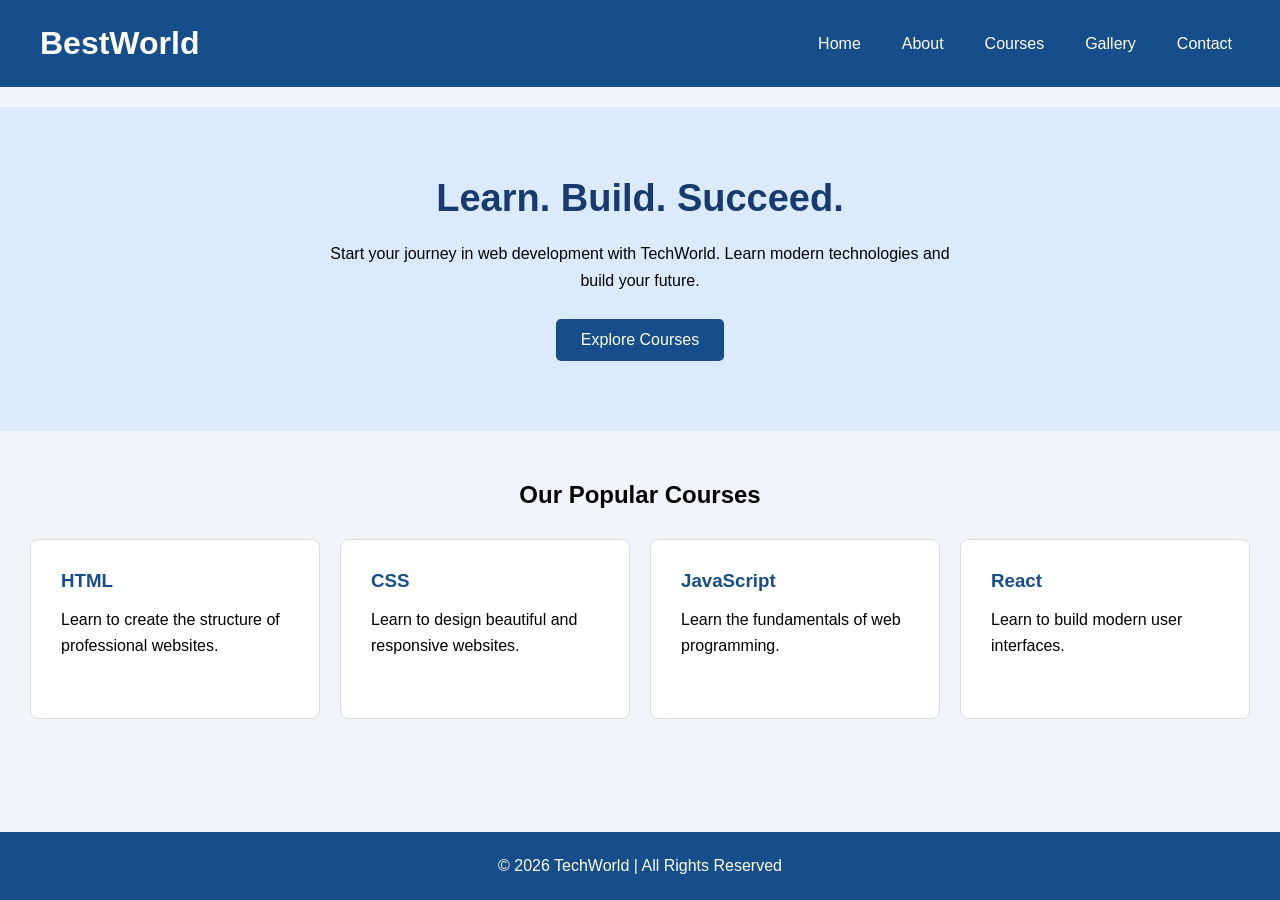
<file: index.html>
<!DOCTYPE html>
<html lang="en">
<head>
    <meta charset="UTF-8">
    <meta name="viewport"
          content="width=device-width, initial-scale=1.0">

    <title>TechWorld - Home</title>

    <link rel="stylesheet" href="style.css">
</head>

<body>

    <div class="container">


        <header class="header">

            <h1>BestWorld</h1>

            <nav>
                <a href="index.html">Home</a>
                <a href="about.html">About</a>
                <a href="courses.html">Courses</a>
                <a href="gallery.html">Gallery</a>
                <a href="contact.html">Contact</a>
            </nav>

        </header>

        

        <section class="hero">

            <h1>Learn. Build. Succeed.</h1>

            <p>
                Start your journey in web development
                with TechWorld. Learn modern technologies
                and build your future.
            </p>

            <a href="courses.html" class="btn">
                Explore Courses
            </a>

        </section>

        

        <main class="main">

            <h2>Our Popular Courses</h2>

            <div class="cards">

                <div class="card">
                    <h3>HTML</h3>
                    <p>
                        Learn to create the structure
                        of professional websites.
                    </p>
                </div>

                <div class="card">
                    <h3>CSS</h3>
                    <p>
                        Learn to design beautiful
                        and responsive websites.
                    </p>
                </div>

                <div class="card">
                    <h3>JavaScript</h3>
                    <p>
                        Learn the fundamentals
                        of web programming.
                    </p>
                </div>

                <div class="card">
                    <h3>React</h3>
                    <p>
                        Learn to build modern
                        user interfaces.
                    </p>
                </div>

            </div>

        </main>

        <footer class="footer">
            <p>
                © 2026 TechWorld |
                All Rights Reserved
            </p>
        </footer>

    </div>

</body>
</html>
</file>
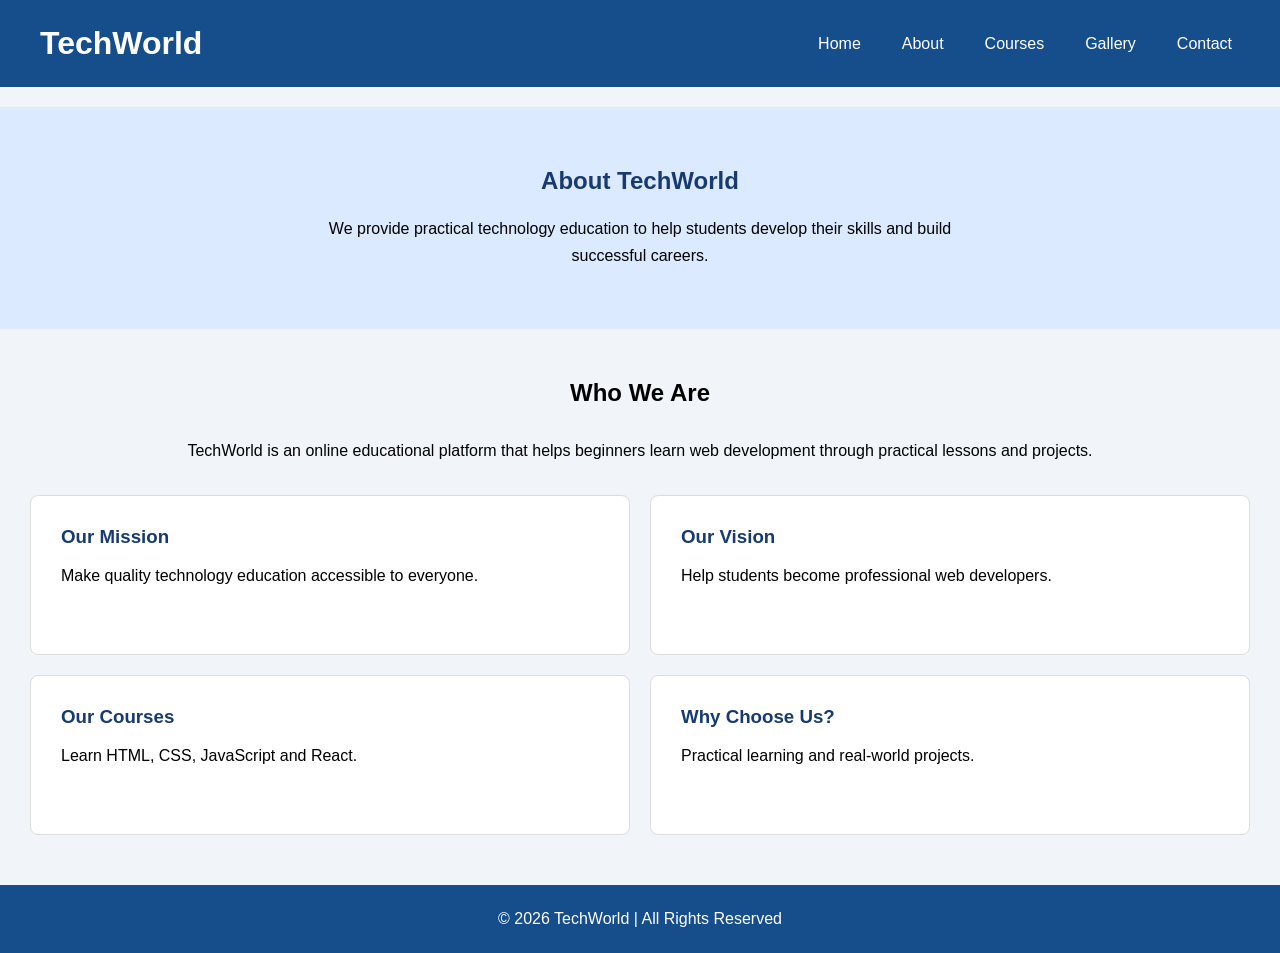
<file: about.html>
<!DOCTYPE html>
<html lang="en">
<head>
    <meta charset="UTF-8">
    <meta name="viewport"
          content="width=device-width, initial-scale=1.0">

    <title>TechWorld - Home</title>

    <link rel="stylesheet" href="style.css">
</head>

<body>

    <div class="container">


        <header class="header">

            <h1>TechWorld</h1>

            <nav>
                <a href="index.html">Home</a>
                <a href="about.html">About</a>
                <a href="courses.html">Courses</a>
                <a href="gallery.html">Gallery</a>
                <a href="contact.html">Contact</a>
            </nav>

        </header>

        <section class="about-hero">
    <h1>About TechWorld</h1>
    <p>
        We provide practical technology education
        to help students develop their skills
        and build successful careers.
    </p>
</section>

<main class="main">

    <h2>Who We Are</h2>

    <p class="about-text">
        TechWorld is an online educational platform
        that helps beginners learn web development
        through practical lessons and projects.
    </p>

    <div class="about-grid">

        <div class="about-card">
            <h3>Our Mission</h3>
            <p>
                Make quality technology education
                accessible to everyone.
            </p>
        </div>

        <div class="about-card">
            <h3>Our Vision</h3>
            <p>
                Help students become professional
                web developers.
            </p>
        </div>

        <div class="about-card">
            <h3>Our Courses</h3>
            <p>
                Learn HTML, CSS, JavaScript
                and React.
            </p>
        </div>

        <div class="about-card">
            <h3>Why Choose Us?</h3>
            <p>
                Practical learning and
                real-world projects.
            </p>
        </div>

    </div>

</main>

        <footer class="footer">
            <p>
                © 2026 TechWorld |
                All Rights Reserved
            </p>
        </footer>

    </div>

</body>
</html>
</file>
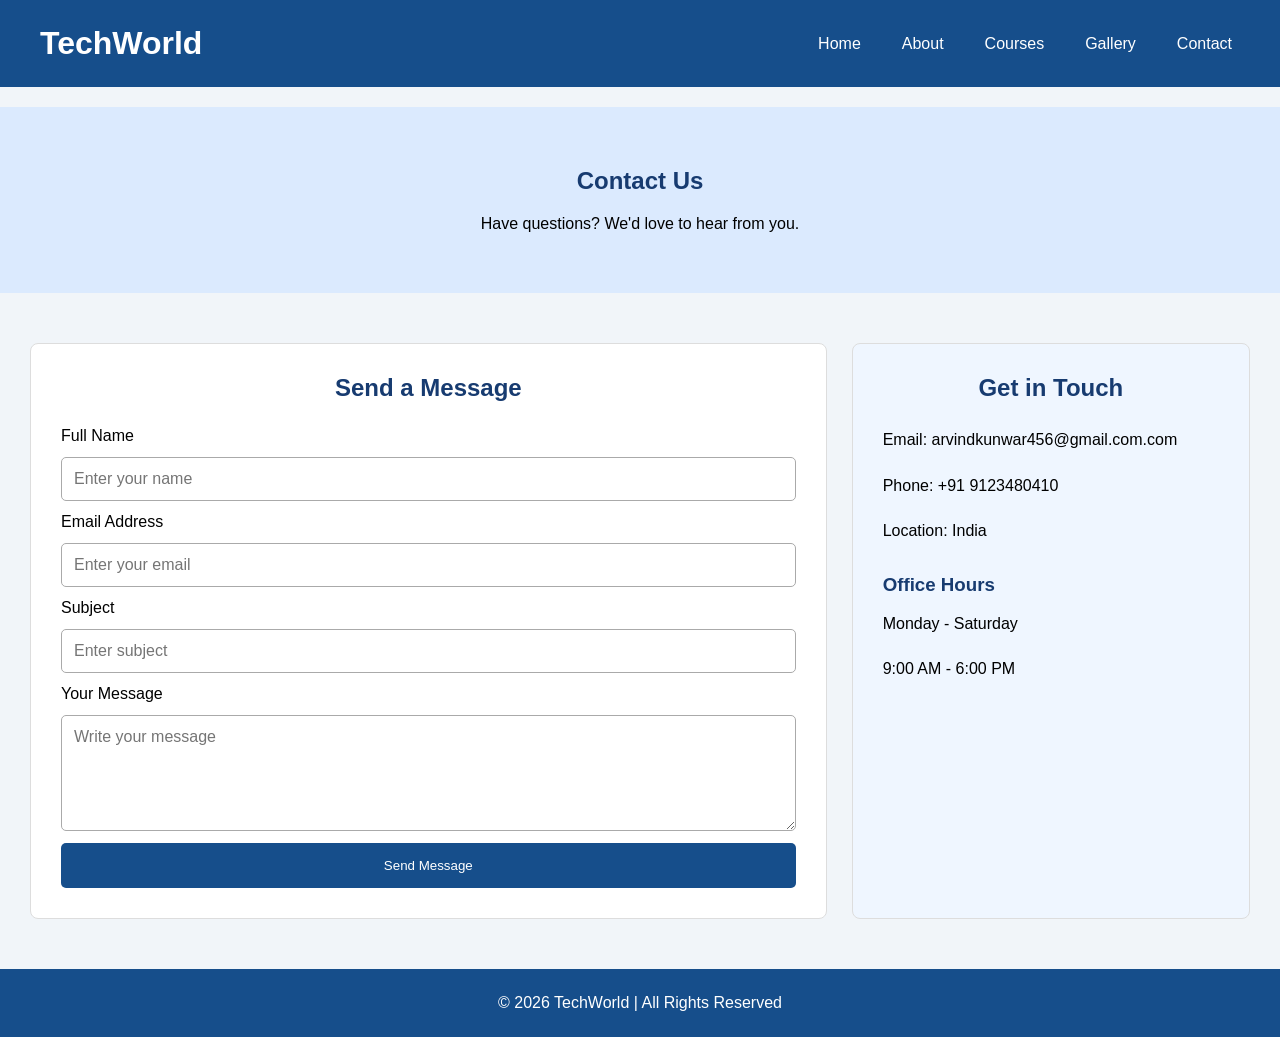
<file: contact.html>
<!DOCTYPE html>
<html lang="en">
<head>
    <meta charset="UTF-8">
    <meta name="viewport"
          content="width=device-width, initial-scale=1.0">

    <title>TechWorld - Home</title>

    <link rel="stylesheet" href="style.css">
</head>

<body>

    <div class="container">


        <header class="header">

            <h1>TechWorld</h1>

            <nav>
                <a href="index.html">Home</a>
                <a href="about.html">About</a>
                <a href="courses.html">Courses</a>
                <a href="gallery.html">Gallery</a>
                <a href="contact.html">Contact</a>
            </nav>

        </header>
        
<section class="contact-hero">
    <h1>Contact Us</h1>
    <p>Have questions? We'd love to hear from you.</p>
</section>

<main class="main">

    <div class="contact-grid">

        <section class="contact-form">
            <h2>Send a Message</h2>

            <form>
                <label for="name">Full Name</label>
                <input type="text" id="name"
                       placeholder="Enter your name"
                       required>

                <label for="email">Email Address</label>
                <input type="email" id="email"
                       placeholder="Enter your email"
                       required>

                <label for="subject">Subject</label>
                <input type="text" id="subject"
                       placeholder="Enter subject"
                       required>

                <label for="message">Your Message</label>
                <textarea id="message"
                          rows="5"
                          placeholder="Write your message"
                          required></textarea>

                <button type="button">Send Message</button>
            </form>
        </section>

        <section class="contact-info">
            <h2>Get in Touch</h2>

            <p>Email: arvindkunwar456@gmail.com.com</p>
            <p>Phone: +91 9123480410</p>
            <p>Location: India</p>

            <h3>Office Hours</h3>
            <p>Monday - Saturday</p>
            <p>9:00 AM - 6:00 PM</p>
        </section>

    </div>

</main>

        <footer class="footer">
            <p>
                © 2026 TechWorld |
                All Rights Reserved
            </p>
        </footer>

    </div>

</body>
</html>
</file>
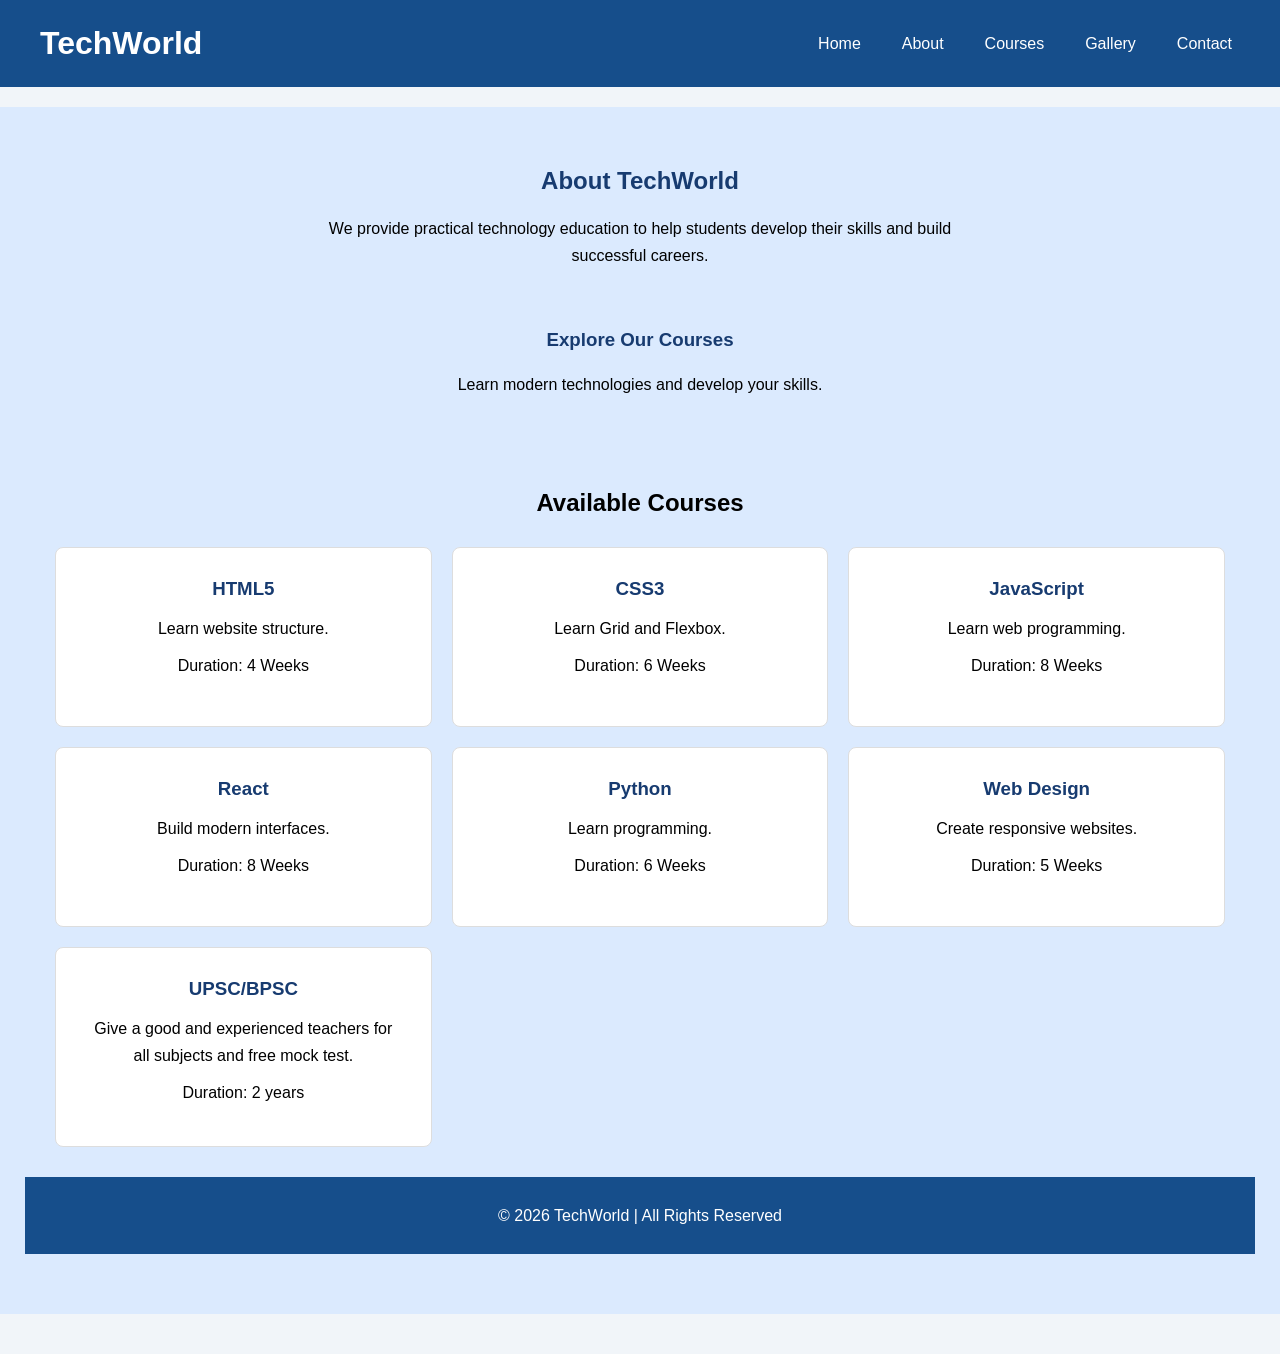
<file: courses.html>
<!DOCTYPE html>
<html lang="en">
<head>
    <meta charset="UTF-8">
    <meta name="viewport"
          content="width=device-width, initial-scale=1.0">

    <title>TechWorld - Home</title>

    <link rel="stylesheet" href="style.css">
</head>

<body>

    <div class="container">


        <header class="header">

            <h1>TechWorld</h1>

            <nav>
                <a href="index.html">Home</a>
                <a href="about.html">About</a>
                <a href="courses.html">Courses</a>
                <a href="gallery.html">Gallery</a>
                <a href="contact.html">Contact</a>
            </nav>

        </header>

        <section class="about-hero">
    <h1>About TechWorld</h1>
    <p>
        We provide practical technology education
        to help students develop their skills
        and build successful careers.
    </p>

    <section class="courses-hero">
    <h1>Explore Our Courses</h1>
    <p>
        Learn modern technologies and
        develop your skills.
    </p>
</section>

<main class="main">

    <h2>Available Courses</h2>

    <div class="courses-grid">

        <div class="course-card">
            <h3>HTML5</h3>
            <p>Learn website structure.</p>
            <p>Duration: 4 Weeks</p>
        </div>

        <div class="course-card">
            <h3>CSS3</h3>
            <p>Learn Grid and Flexbox.</p>
            <p>Duration: 6 Weeks</p>
        </div>

        <div class="course-card">
            <h3>JavaScript</h3>
            <p>Learn web programming.</p>
            <p>Duration: 8 Weeks</p>
        </div>

        <div class="course-card">
            <h3>React</h3>
            <p>Build modern interfaces.</p>
            <p>Duration: 8 Weeks</p>
        </div>

        <div class="course-card">
            <h3>Python</h3>
            <p>Learn programming.</p>
            <p>Duration: 6 Weeks</p>
        </div>

        <div class="course-card">
            <h3>Web Design</h3>
            <p>Create responsive websites.</p>
            <p>Duration: 5 Weeks</p>
        </div>

         <div class="course-card">
            <h3>UPSC/BPSC</h3>
            <p>Give a good and experienced teachers for all subjects and free mock test.</p>
            <p>Duration: 2 years</p>
        </div>

    </div>

</main>

        <footer class="footer">
            <p>
                © 2026 TechWorld |
                All Rights Reserved
            </p>
        </footer>

    </div>

</body>
</html>
</file>
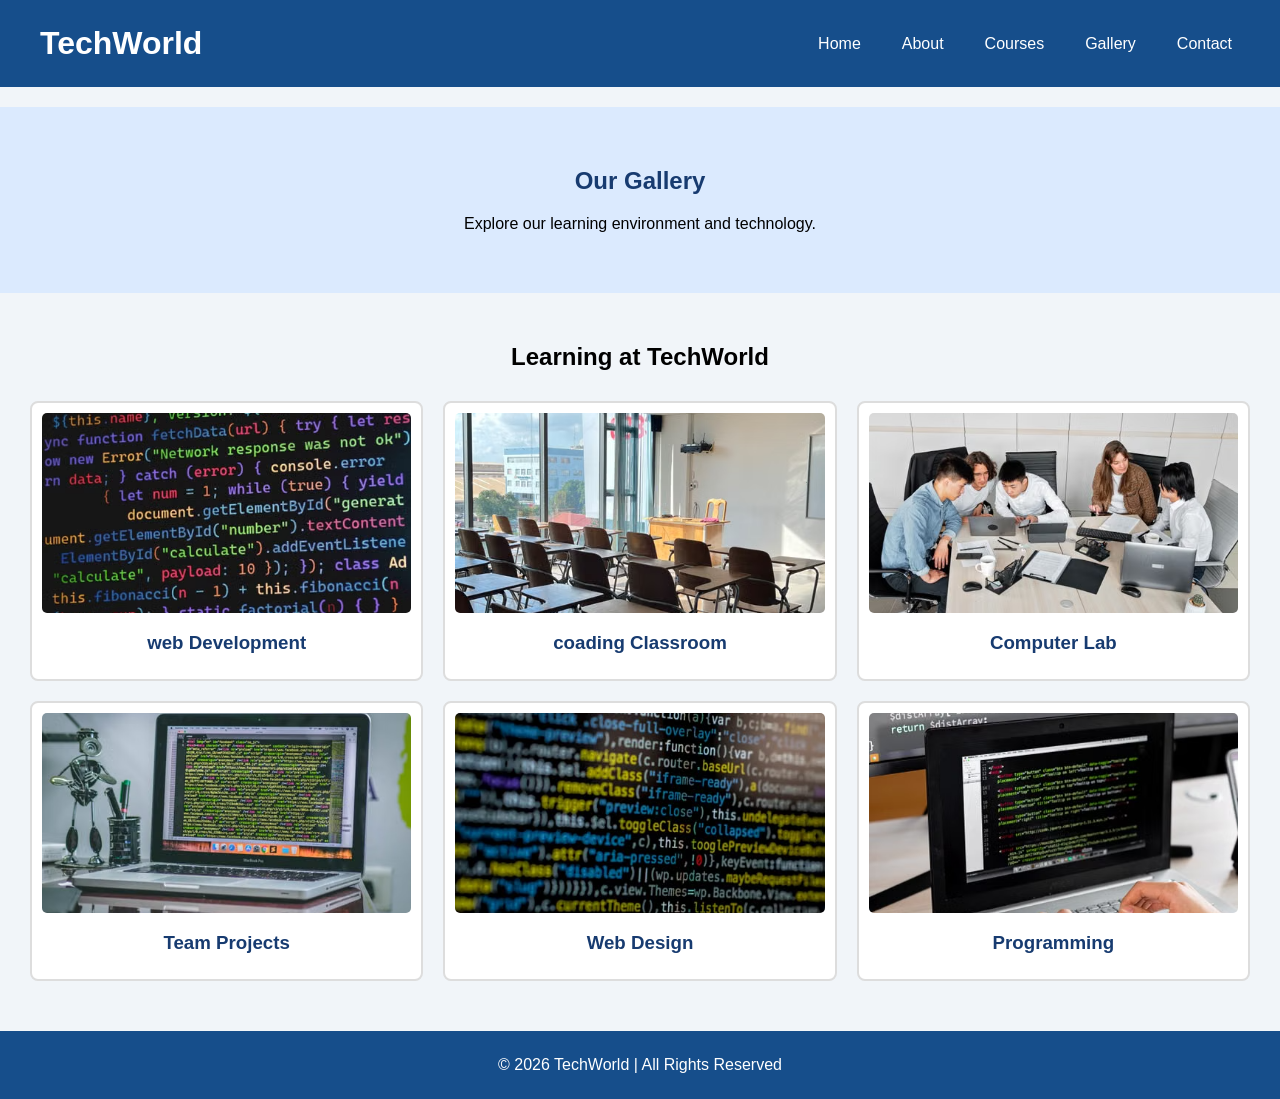
<file: gallery.html>
<!DOCTYPE html>
<html lang="en">
<head>
    <meta charset="UTF-8">
    <meta name="viewport"
          content="width=device-width, initial-scale=1.0">

    <title>TechWorld - Home</title>

    <link rel="stylesheet" href="style.css">
</head>

<body>

    <div class="container">


        <header class="header">

            <h1>TechWorld</h1>

            <nav>
                <a href="index.html">Home</a>
                <a href="about.html">About</a>
                <a href="courses.html">Courses</a>
                <a href="gallery.html">Gallery</a>
                <a href="contact.html">Contact</a>
            </nav>

        </header>
        
<section class="gallery-hero">
    <h1>Our Gallery</h1>
    <p>Explore our learning environment and technology.</p>
</section>

<main class="main">
    <h2>Learning at TechWorld</h2>

    <div class="gallery-grid">

        <div class="gallery-card">
            <img src="images/gallery1.png"
                 alt="web Development">
            <h3>web Development</h3>
        </div>

        <div class="gallery-card">
            <img src="images/gallery2.png"
                 alt="coading Classroom">
            <h3>coading Classroom</h3>
        </div>

        <div class="gallery-card">
            <img src="images/gallery3.png"
                 alt="Computer Lab">
            <h3>Computer Lab</h3>
        </div>

        <div class="gallery-card">
            <img src="images/gallery4.png"
                 alt="Team Projects">
            <h3>Team Projects</h3>
        </div>

        <div class="gallery-card">
            <img src="images/gallery5.png"
                 alt="Web Design">
            <h3>Web Design</h3>
        </div>

        <div class="gallery-card">
            <img src="images/gallery6.png"
                 alt="Programming">
            <h3>Programming</h3>
        </div>

    </div>
</main>

        <footer class="footer">
            <p>
                © 2026 TechWorld |
                All Rights Reserved
            </p>
        </footer>

    </div>

</body>
</html>
</file>
<file: style.css>
* {
    margin: 0;
    padding: 0;
    box-sizing: border-box;
}

body {
    font-family: Arial, sans-serif;
    background-color: #f1f5f9;
}


.container {
    min-height: 100vh;

    display: grid;

    grid-template-rows: auto auto 1fr auto;

    gap: 20px;
}



.header {
    background-color: #164e8b;
    color: white;

    padding: 25px 40px;

    display: flex;
    justify-content: space-between;
    align-items: center;

    gap: 20px;
}

nav {
    display: flex;
    flex-wrap: wrap;
    gap: 25px;
}

nav a {
    color: white;
    text-decoration: none;
    padding: 8px;
}



nav a:hover {
    background-color: white;
    color: #164e8b;
}



.hero {
    background-color: #dbeafe;

    text-align: center;
    padding: 70px 25px;
}

.hero h1 {
    color: #173b70;
    font-size: 38px;
    margin-bottom: 20px;
}

.hero p {
    max-width: 650px;
    margin: 0 auto 25px;
    line-height: 1.7;
}



.btn {
    display: inline-block;
    background-color: #164e8b;
    color: white;

    padding: 12px 25px;
    text-decoration: none;
    border-radius: 5px;
}

.btn:hover {
    background-color: #0e345e;
}



.main {
    padding: 30px;
}

.main h2 {
    text-align: center;
    margin-bottom: 30px;
}


.cards {
    display: grid;

    grid-template-columns:
        repeat(auto-fit, minmax(220px, 1fr));

    gap: 20px;
}

.card {
    background-color: white;

    padding: 30px;
    min-height: 180px;

    border: 1px solid #ddd;
    border-radius: 8px;
}

.card h3 {
    color: #164e8b;
    margin-bottom: 15px;
}

.card p {
    line-height: 1.6;
}



.card:hover {
    background-color: #dbeafe;
    border-color: #164e8b;
}


.footer {
    background-color: #164e8b;
    color: white;

    text-align: center;
    padding: 25px;
}


@media (max-width: 768px) {

    .header {
        flex-direction: column;
        text-align: center;
    }

    nav {
        justify-content: center;
    }

    .hero h1 {
        font-size: 28px;
    }

    .cards {
        grid-template-columns: 1fr;
    }
}



.about-hero {
    background-color: #dbeafe;
    text-align: center;
    padding: 60px 25px;
}

.about-hero h1 {
    color: #173b70;
    margin-bottom: 20px;
}

.about-hero p {
    max-width: 650px;
    margin: auto;
    line-height: 1.7;
}

.about-text {
    text-align: center;
    margin-bottom: 30px;
    line-height: 1.7;
}



.about-grid {
    display: grid;
    grid-template-columns: repeat(2, 1fr);
    gap: 20px;
}

.about-card {
    background-color: white;
    padding: 30px;
    min-height: 160px;
    border: 1px solid #ddd;
    border-radius: 8px;
}

.about-card h3 {
    color: #173b70;
    margin-bottom: 15px;
}

.about-card p {
    line-height: 1.6;
}



.about-card:hover {
    background-color: #dbeafe;
    border-color: #164e8b;
}


@media (max-width: 768px) {
    .about-grid {
        grid-template-columns: 1fr;
    }
}



.courses-hero {
    background-color: #dbeafe;
    text-align: center;
    padding: 60px 25px;
}

.courses-hero h1 {
    color: #173b70;
    margin-bottom: 20px;
}

.courses-hero p {
    line-height: 1.7;
}



.courses-grid {
    display: grid;

    grid-template-columns:
        repeat(3, 1fr);

    gap: 20px;
}

.course-card {
    background-color: white;
    padding: 30px;
    min-height: 180px;

    border: 1px solid #ddd;
    border-radius: 8px;
}

.course-card h3 {
    color: #173b70;
    margin-bottom: 15px;
}

.course-card p {
    line-height: 1.7;
    margin-bottom: 10px;
}



.course-card:hover {
    background-color: #dbeafe;
    border-color: #164e8b;
}


@media (max-width: 900px) {
    .courses-grid {
        grid-template-columns: repeat(2, 1fr);
    }
}


@media (max-width: 600px) {
    .courses-grid {
        grid-template-columns: 1fr;
    }
}


.gallery-hero {
    background-color: #dbeafe;
    text-align: center;
    padding: 60px 25px;
}

.gallery-hero h1 {
    color: #173b70;
    margin-bottom: 20px;
}

.gallery-grid {
    display: grid;
    grid-template-columns: repeat(3, 1fr);
    gap: 20px;
}

.gallery-card {
    background-color: white;
    padding: 10px;
    border: 2px solid #ddd;
    border-radius: 8px;
    text-align: center;
}

.gallery-card img {
    width: 100%;
    height: 200px;
    object-fit: cover;
    border-radius: 5px;
}

.gallery-card h3 {
    padding: 15px;
    color: #173b70;
}


.gallery-card:hover {
    background-color: #dbeafe;
    border-color: #164e8b;
}


@media (max-width: 900px) {
    .gallery-grid {
        grid-template-columns: repeat(2, 1fr);
    }
}


@media (max-width: 600px) {
    .gallery-grid {
        grid-template-columns: 1fr;
    }
}


.contact-hero {
    background-color: #dbeafe;
    text-align: center;
    padding: 60px 25px;
}

.contact-hero h1 {
    color: #173b70;
    margin-bottom: 20px;
}

.contact-grid {
    display: grid;
    grid-template-columns: 2fr 1fr;
    gap: 25px;
}

.contact-form,
.contact-info {
    background-color: white;
    padding: 30px;
    border: 1px solid #ddd;
    border-radius: 8px;
}

.contact-form h2,
.contact-info h2 {
    color: #173b70;
    margin-bottom: 25px;
}


.contact-form form {
    display: flex;
    flex-direction: column;
    gap: 12px;
}

.contact-form input,
.contact-form textarea {
    width: 100%;
    padding: 12px;
    border: 1px solid #aaa;
    border-radius: 5px;
    font: inherit;
}

.contact-form button {
    background-color: #164e8b;
    color: white;
    border: none;
    padding: 15px;
    cursor: pointer;
    border-radius: 5px;
}



.contact-form button:hover {
    background-color: #0e345e;
}


.contact-info {
    background-color: #eff6ff;
}

.contact-info p {
    margin-bottom: 20px;
    line-height: 1.6;
}

.contact-info h3 {
    margin: 30px 0 15px;
    color: #173b70;
}


@media (max-width: 768px) {
    .contact-grid {
        grid-template-columns: 1fr;
    }
}
</file>
